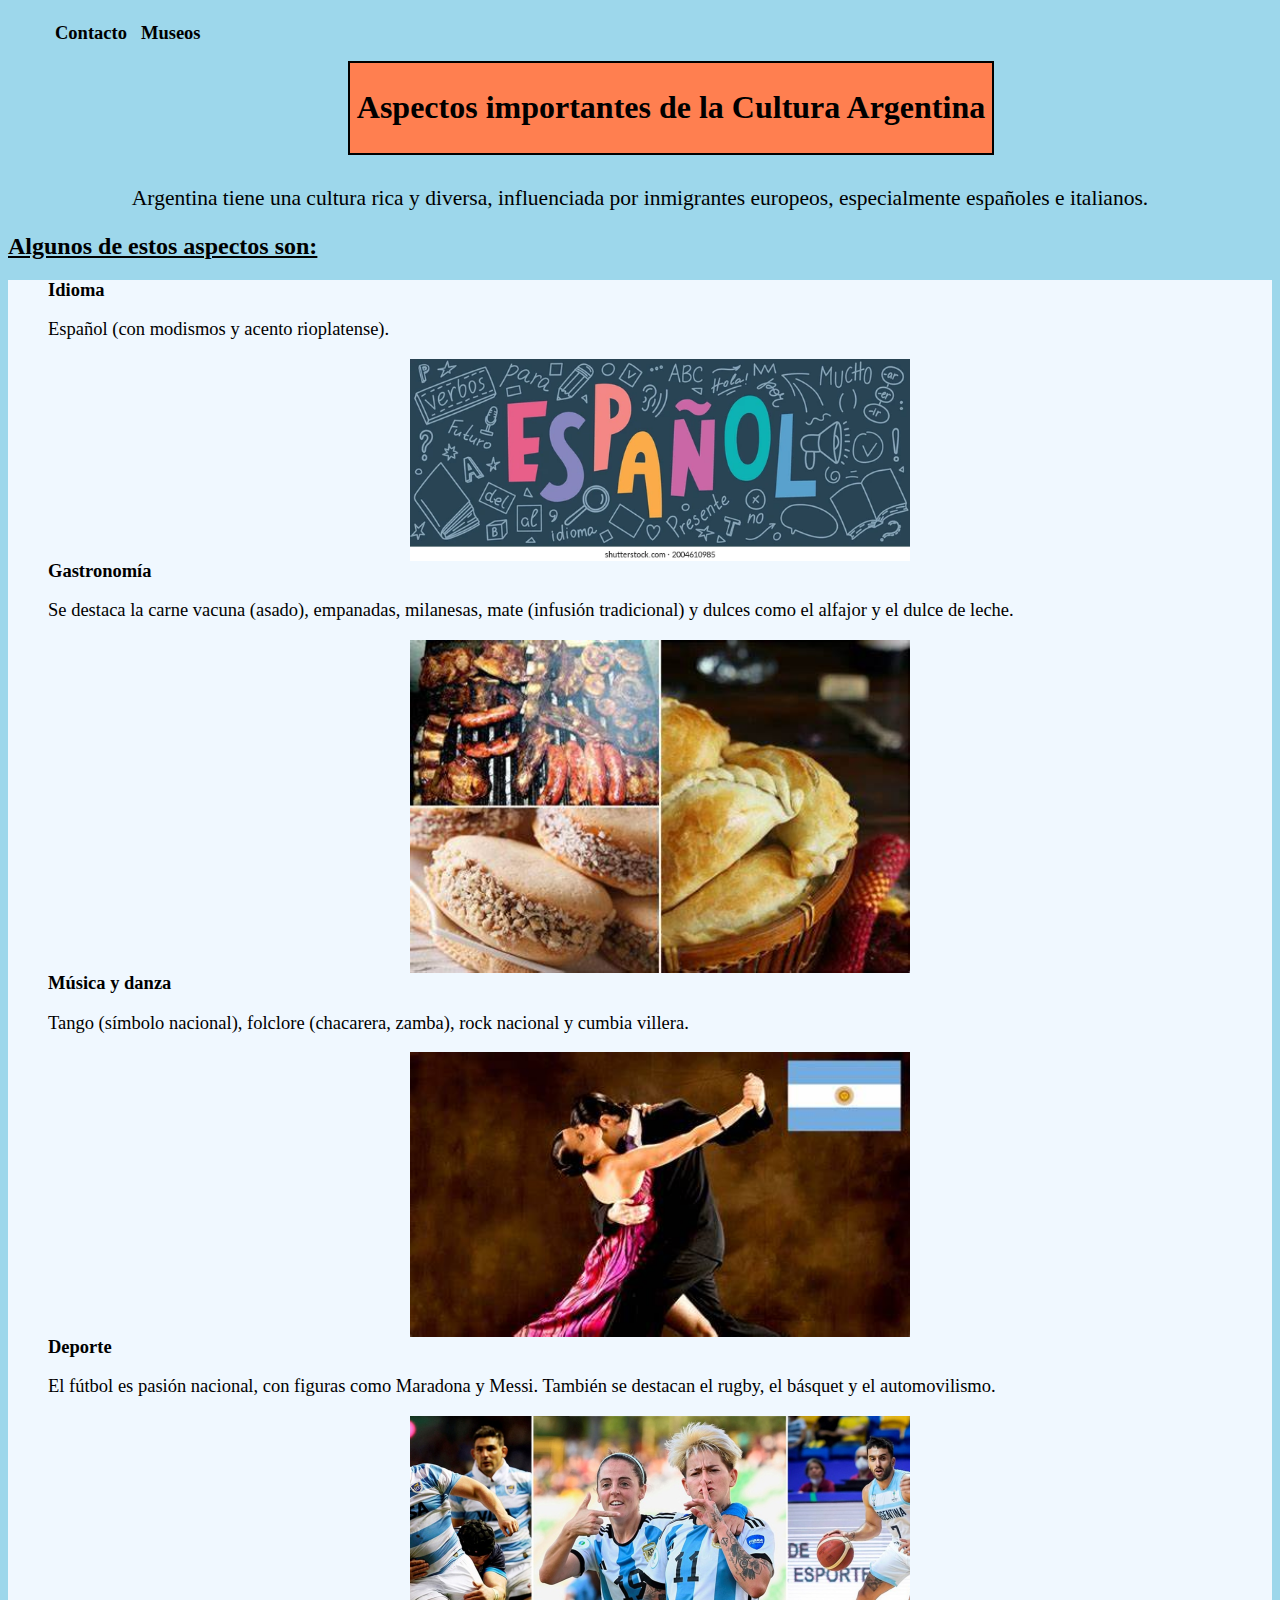
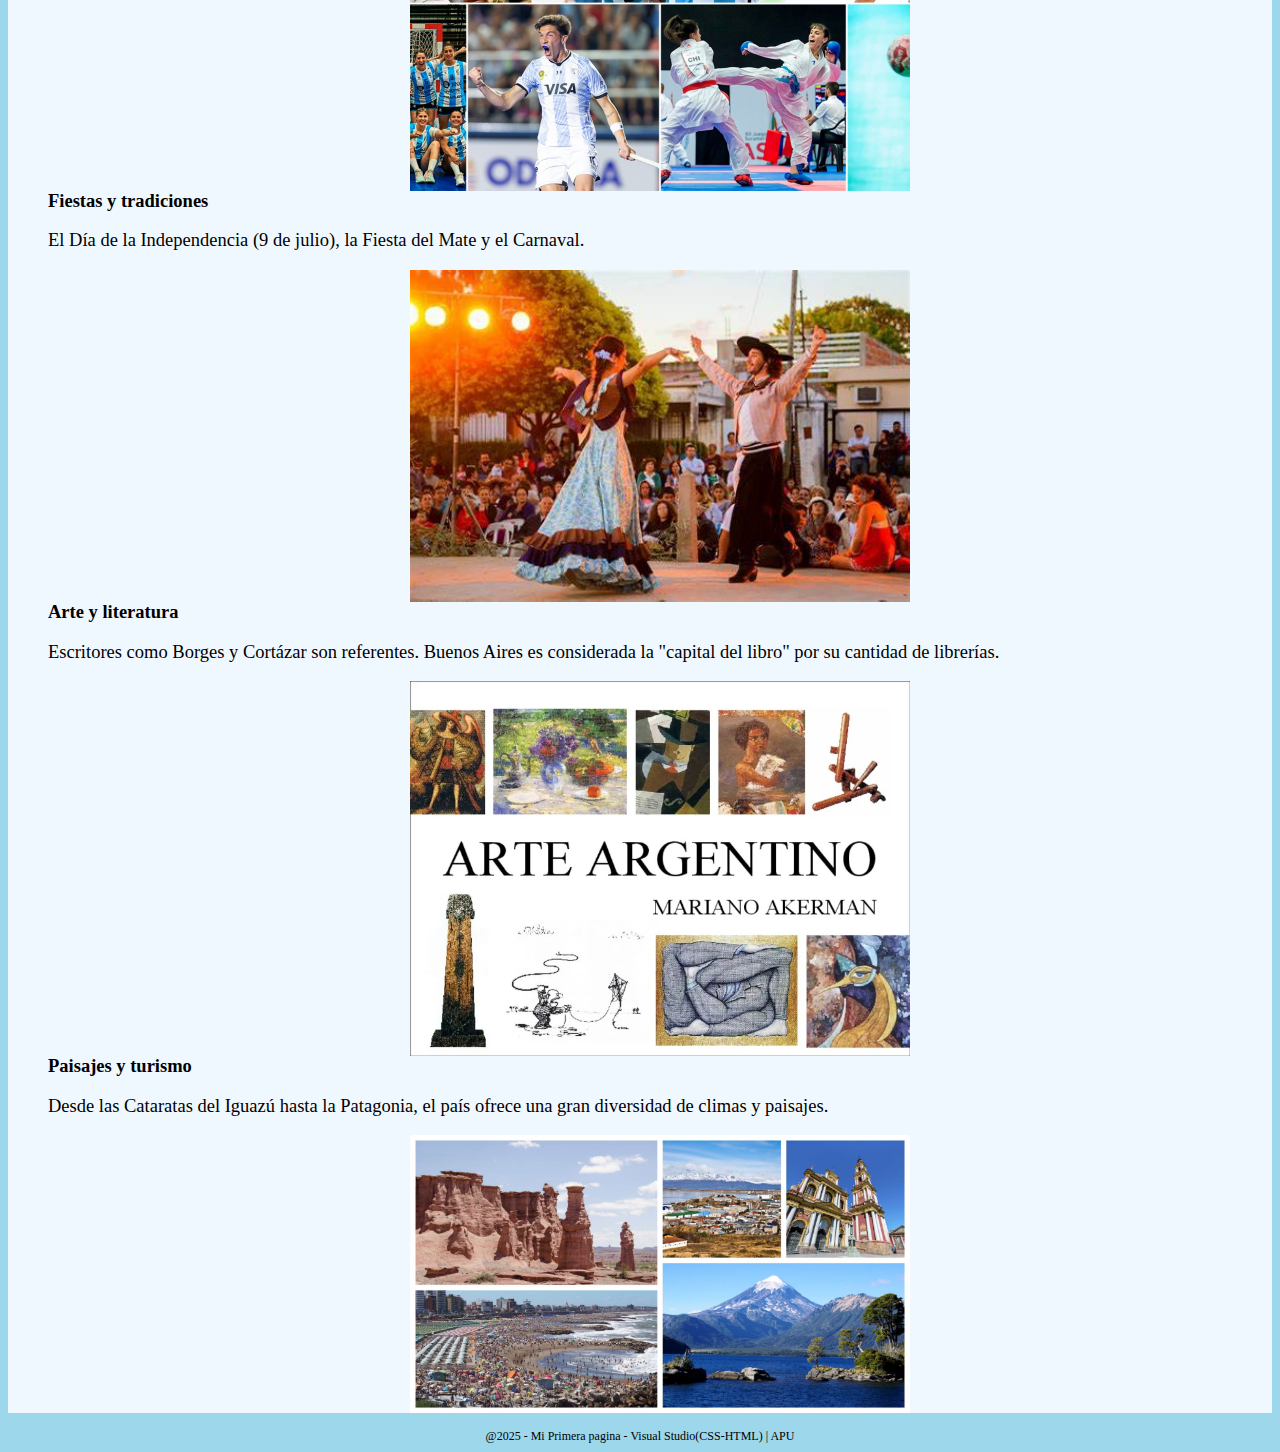
<file: index.html>
<!DOCTYPE html>
<html lang="es">
<head>
    <meta charset="UTF-8">
    <meta name="viewport" content="width=device-width, initial-scale=1.0">
    <title>Cultura - Argentina</title>
    <link rel="stylesheet" href="Resources/Style/index.css">
</head>
<body>
    <nav>
        <ul>
            <li>
                <a href="contacto.html" title="contacto.html">Contacto</a>
            </li>
            <li>
                <a href="museos.html" title="museos.html">Museos</a>
            </li>
        </ul>
    </nav>
    <div class="cuadro">
        <h1>Aspectos importantes de la Cultura Argentina</h1>
    </div>
    <p class="tipo1">Argentina tiene una cultura rica y diversa, influenciada por inmigrantes europeos, especialmente españoles e italianos.</p>
    <h2>Algunos de estos aspectos son:</h2>
    <ul>
        <li>Idioma
        <p>Español (con modismos y acento rioplatense).</p>
        <img src="Resources/Images/espanol-translation-spanish-language-hand-260nw-2004610985.jpg" alt="Idioma Español" title="Idioma Español">
        </li>
        <li>Gastronomía
        <p>Se destaca la carne vacuna (asado), empanadas, milanesas, mate (infusión tradicional) y dulces como el alfajor y el dulce de leche.</p>
        <img src="Resources/Images/OIP.jpg" alt="Asado,empanadas,etc" title="Foto de comida(Asado,empanadas,etc)">
        </li>
        <li>Música y danza
        <p>Tango (símbolo nacional), folclore (chacarera, zamba), rock nacional y cumbia villera.</p>
        <img src="Resources/Images/tango.jpg" alt="Tango,folclore" title="Tango">
        </li>
        <li>Deporte
        <p>El fútbol es pasión nacional, con figuras como Maradona y Messi. También se destacan el rugby, el básquet y el automovilismo.</p>
        <img src="Resources/Images/KV_Pf4OtF_2000x1500__1.jpg" alt="Futbol,boxeo,etc" title="Deporte Argentino">
        </li>
        <li>Fiestas y tradiciones
        <p>El Día de la Independencia (9 de julio), la Fiesta del Mate y el Carnaval.</p>
        <img src="Resources/Images/tradiciones.jpg" alt="Tradiciones" title="Tradiciones">
        </li>
        <li>Arte y literatura
        <p>Escritores como Borges y Cortázar son referentes. Buenos Aires es considerada la "capital del libro" por su cantidad de librerías.</p>
        <img src="Resources/Images/arteargentino-130510150858-phpapp01-thumbnail-4.jpg" alt="Arte" title="Arte">
        </li>
        <li>Paisajes y turismo
        <p>Desde las Cataratas del Iguazú hasta la Patagonia, el país ofrece una gran diversidad de climas y paisajes.</p>
        <img src="Resources/Images/lugares-turisticos-de-argentina.jpg" alt="Montañas,etc" title="Paisaje">
    </li>
    </ul>
    <footer>@2025 - Mi Primera pagina - Visual Studio(CSS-HTML) | APU</footer>
</body>
</html>
</file>
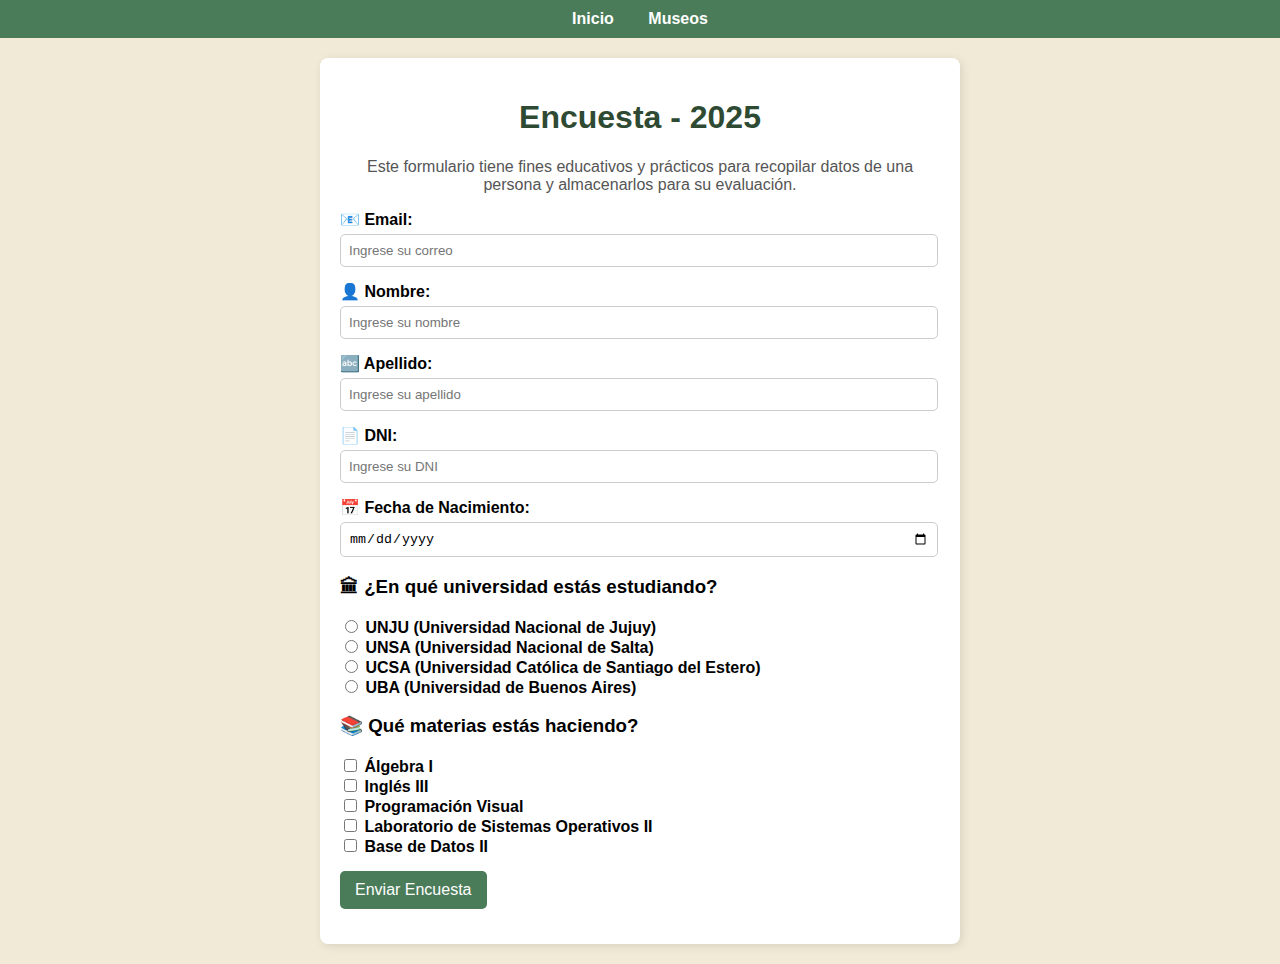
<file: contacto.html>
<!DOCTYPE html>
<html lang="es">
<head>
    <meta charset="UTF-8">
    <meta name="viewport" content="width=device-width, initial-scale=1.0">
    <title>Encuesta 2025</title>
    <link rel="stylesheet" href="Resources/Style/contacto.css">
</head>
<body>
    <script>
        function enviarFormulario(){
            event.preventDefault();
            var apellido=document.getElementById("apellido").value;
            var nombre=document.getElementById("nombre").value;
            console.log("Nombre: ",nombre);
            console.log("Apellido: ",apellido);

            alert("nombre:  "+nombre+" y apellido: "+apellido);
        }
    </script>
    <nav>
        <ul>
            <li><a href="index.html">Inicio</a></li>
            <li><a href="museos.html">Museos</a></li>
        </ul>
    </nav>

    <div class="container">
        <h1>Encuesta - 2025</h1>
        <p>Este formulario tiene fines educativos y prácticos para recopilar datos de una persona y almacenarlos para su evaluación.</p>

        <form>
            <div class="campo">
                <label for="email">📧 Email:</label>
                <input required type="email" id="email" name="email" placeholder="Ingrese su correo">
            </div>

            <div class="campo">
                <label for="username">👤 Nombre:</label>
                <input required minlength="5" type="text" id="username" name="username" placeholder="Ingrese su nombre">
            </div>

            <div class="campo">
                <label for="surname">🔤 Apellido:</label>
                <input required minlength="6" type="text" id="surname" name="surname" placeholder="Ingrese su apellido">
            </div>

            <div class="campo">
                <label for="dni">📄 DNI:</label>
                <input required minlength="8" type="text" id="dni" name="dni" placeholder="Ingrese su DNI">
            </div>

            <div class="campo">
                <label for="date">📅 Fecha de Nacimiento:</label>
                <input required type="date" id="date" name="date">
            </div>

            <div class="campo">
                <h3>🏛 ¿En qué universidad estás estudiando?</h3>
                <label><input type="radio" name="universidad" value="UNJU"> UNJU (Universidad Nacional de Jujuy)</label><br>
                <label><input type="radio" name="universidad" value="UNSA"> UNSA (Universidad Nacional de Salta)</label><br>
                <label><input type="radio" name="universidad" value="UCSA"> UCSA (Universidad Católica de Santiago del Estero)</label><br>
                <label><input type="radio" name="universidad" value="UBA"> UBA (Universidad de Buenos Aires)</label>
            </div>

            <div class="campo">
                <h3>📚 Qué materias estás haciendo?</h3>
                <label><input type="checkbox" name="materias" value="Algebra"> Álgebra I</label><br>
                <label><input type="checkbox" name="materias" value="Ingles"> Inglés III</label><br>
                <label><input type="checkbox" name="materias" value="PV"> Programación Visual</label><br>
                <label><input type="checkbox" name="materias" value="LSO II"> Laboratorio de Sistemas Operativos II</label><br>
                <label><input type="checkbox" name="materias" value="BD II"> Base de Datos II</label>
            </div>

            <div class="campo">
                <input type="submit" value="Enviar Encuesta">
            </div>
        </form>
    </div>

</body>
</html>
</file>
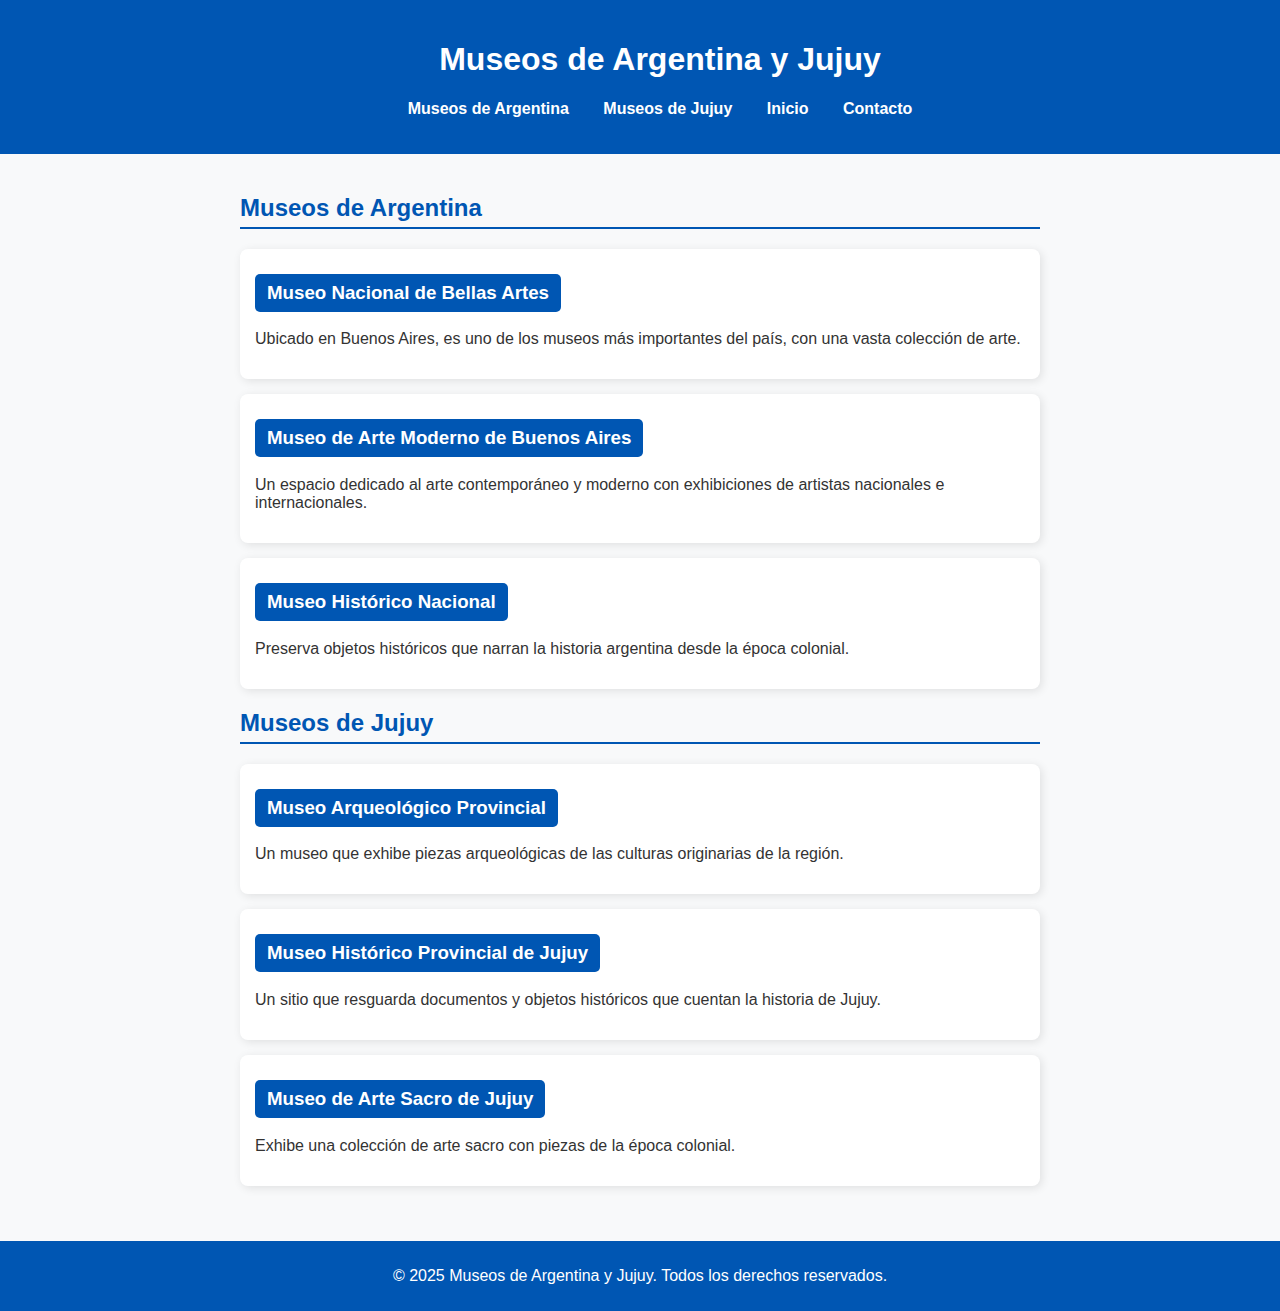
<file: museos.html>
<!DOCTYPE html>
<html lang="es">
<head>
    <meta charset="UTF-8">
    <meta name="viewport" content="width=device-width, initial-scale=1.0">
    <title>Museos de Argentina y Jujuy</title>
    <link rel="stylesheet" href="Resources/Style/museos.css">
</head>
<body>
    <header>
        <h1>Museos de Argentina y Jujuy</h1>
        <nav>
            <ul>
                <li><a href="#argentina">Museos de Argentina</a></li>
                <li><a href="#jujuy">Museos de Jujuy</a></li>
                <li><a href="index.html">Inicio</a></li>
                <li><a href="contacto.html">Contacto</a></li>
            </ul>
        </nav>
    </header>
    
    <main>
        <section id="argentina">
            <h2>Museos de Argentina</h2>
            <div class="museo">
                <h3><a href="https://www.bellasartes.gob.ar/" target="_blank">Museo Nacional de Bellas Artes</a></h3>
                <p>Ubicado en Buenos Aires, es uno de los museos más importantes del país, con una vasta colección de arte.</p>
            </div>
            <div class="museo">
                <h3><a href="https://www.mamba.org.ar/" target="_blank">Museo de Arte Moderno de Buenos Aires</a></h3>
                <p>Un espacio dedicado al arte contemporáneo y moderno con exhibiciones de artistas nacionales e internacionales.</p>
            </div>
            <div class="museo">
                <h3><a href="https://www.argentina.gob.ar/cultura/museos/mhn" target="_blank">Museo Histórico Nacional</a></h3>
                <p>Preserva objetos históricos que narran la historia argentina desde la época colonial.</p>
            </div>
        </section>

        <section id="jujuy">
            <h2>Museos de Jujuy</h2>
            <div class="museo">
                <h3><a href="https://turismo.jujuy.gob.ar/lugares/museo-arqueologico-provincial/" target="_blank">Museo Arqueológico Provincial</a></h3>
                <p>Un museo que exhibe piezas arqueológicas de las culturas originarias de la región.</p>
            </div>
            <div class="museo">
                <h3><a href="https://turismo.jujuy.gob.ar/lugares/museo-historico-provincial/" target="_blank">Museo Histórico Provincial de Jujuy</a></h3>
                <p>Un sitio que resguarda documentos y objetos históricos que cuentan la historia de Jujuy.</p>
            </div>
            <div class="museo">
                <h3><a href="https://turismo.jujuy.gob.ar/lugares/museo-de-arte-sacro/" target="_blank">Museo de Arte Sacro de Jujuy</a></h3>
                <p>Exhibe una colección de arte sacro con piezas de la época colonial.</p>
            </div>
        </section>
    </main>

    <footer>
        <p>&copy; 2025 Museos de Argentina y Jujuy. Todos los derechos reservados.</p>
    </footer>
</body>
</html>
</file>
<file: Resources/Style/index.css>
ul{
    list-style: none;
    font-weight: bold;
    background-color: aliceblue;
}
ul li{
    font-size: 18.5px;
}
body {
    background-color: rgb(157, 215, 235);
}
.tipo1{
    text-align: center;
    font-size: 21.5px;
    font-family: 'Times New Roman', Times, serif;
    color: black;

}
p{
    font-weight: normal;
}
h1{
    text-align: center;
    font-family: Georgia, 'Times New Roman', Times, serif;
}
.cuadro{
    display: inline-block;
    padding: 5px;
    border: 2px solid black;
    text-align: center;
    width: 50%;
    background-color: coral;
    margin: 10px 340px;

}
h2{
    text-decoration: underline;
    font-size: 24px;
}
a{
    text-decoration: none;
}
img{
    width: 500px;
    height: auto;
    display: block;
    margin: 0 auto;
}
footer{
    text-align: center;
    font-size: 12px;
    font-family: 'Times New Roman', Times, serif;
}
nav ul li a{
    color: black;
}
nav ul li{
    float: left;
    margin: 7px;
}
</file>
<file: Resources/Style/contacto.css>
/* Estilos generales */
body {
    font-family: Arial, sans-serif;
    margin: 0;
    padding: 0;
    background-color: #f0ead6;
}

/* Navegación */
nav {
    background-color: #4a7c59;
    padding: 10px 0;
    text-align: center;
}

nav ul {
    list-style: none;
    padding: 0;
    margin: 0;
}

nav ul li {
    display: inline;
    margin: 0 15px;
}

nav ul li a {
    color: white;
    text-decoration: none;
    font-weight: bold;
}

/* Contenedor principal */
.container {
    max-width: 600px;
    margin: 20px auto;
    padding: 20px;
    background: white;
    border-radius: 8px;
    box-shadow: 2px 2px 10px rgba(0, 0, 0, 0.1);
    text-align: center;
}

/* Encabezados */
h1 {
    font-size: 32px;
    color: #2e4a33;
}

p {
    font-size: 16px;
    color: #555;
}

/* Campos del formulario */
.campo {
    margin: 15px 0;
    text-align: left;
}

label {
    font-weight: bold;
}

input[type="text"],
input[type="email"],
input[type="date"] {
    width: calc(100% - 20px);
    padding: 8px;
    margin-top: 5px;
    border: 1px solid #ccc;
    border-radius: 5px;
}

/* Botón de envío */
input[type="submit"] {
    background-color: #4a7c59;
    color: white;
    padding: 10px 15px;
    border: none;
    border-radius: 5px;
    font-size: 16px;
    cursor: pointer;
}

input[type="submit"]:hover {
    background-color: #3a5c45;
}
</file>
<file: Resources/Style/museos.css>
body {
    font-family: Arial, sans-serif;
    margin: 0;
    padding: 0;
    background-color: #f8f9fa;
    color: #333;
}
header {
    background-color: #0056b3;
    color: white;
    padding: 20px;
    text-align: center;
    position: sticky;
    top: 0;
    width: 100%;
    z-index: 1000;
}
nav ul {
    list-style: none;
    padding: 0;
}
nav ul li {
    display: inline;
    margin: 0 15px;
}
nav ul li a {
    color: white;
    text-decoration: none;
    font-weight: bold;
}
main {
    padding: 20px;
    max-width: 800px;
    margin: auto;
}
h2 {
    color: #0056b3;
    border-bottom: 2px solid #0056b3;
    padding-bottom: 5px;
}
.museo {
    background: white;
    padding: 15px;
    margin: 15px 0;
    border-radius: 8px;
    box-shadow: 2px 2px 10px rgba(0, 0, 0, 0.1);
}
.museo h3 {
    margin-top: 0;
}
.museo a {
    display: inline-block;
    margin-top: 10px;
    padding: 8px 12px;
    background-color: #0056b3;
    color: white;
    text-decoration: none;
    border-radius: 5px;
}
.museo a:hover {
    background-color: #004099;
}
footer {
    background-color: #0056b3;
    color: white;
    text-align: center;
    padding: 10px;
    margin-top: 20px;
}
</file>
